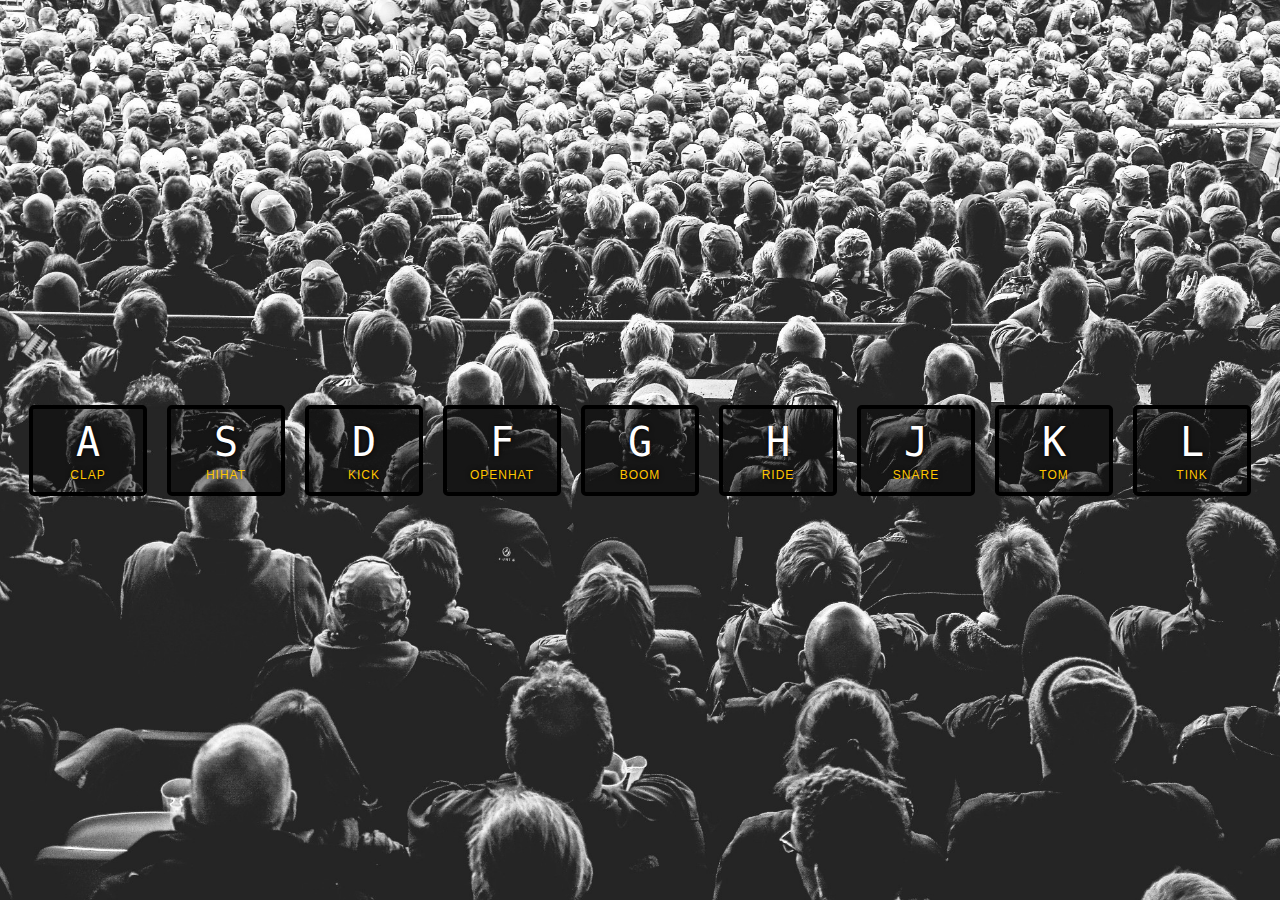
<file: day-1/index.html>
<!DOCTYPE html>
<html lang="en">

<head>
    <meta charset="UTF-8">
    <title>JS Drum Kit</title>
    <link rel="stylesheet" href="style.css">
</head>

<body>


    <div class="keys">
        <div data-key="65" class="key">
            <kbd>A</kbd>
            <span class="sound">clap</span>
        </div>
        <div data-key="83" class="key">
            <kbd>S</kbd>
            <span class="sound">hihat</span>
        </div>
        <div data-key="68" class="key">
            <kbd>D</kbd>
            <span class="sound">kick</span>
        </div>
        <div data-key="70" class="key">
            <kbd>F</kbd>
            <span class="sound">openhat</span>
        </div>
        <div data-key="71" class="key">
            <kbd>G</kbd>
            <span class="sound">boom</span>
        </div>
        <div data-key="72" class="key">
            <kbd>H</kbd>
            <span class="sound">ride</span>
        </div>
        <div data-key="74" class="key">
            <kbd>J</kbd>
            <span class="sound">snare</span>
        </div>
        <div data-key="75" class="key">
            <kbd>K</kbd>
            <span class="sound">tom</span>
        </div>
        <div data-key="76" class="key">
            <kbd>L</kbd>
            <span class="sound">tink</span>
        </div>
    </div>

    <audio data-key="65" src="sounds/clap.wav"></audio>
    <audio data-key="83" src="sounds/hihat.wav"></audio>
    <audio data-key="68" src="sounds/kick.wav"></audio>
    <audio data-key="70" src="sounds/openhat.wav"></audio>
    <audio data-key="71" src="sounds/boom.wav"></audio>
    <audio data-key="72" src="sounds/ride.wav"></audio>
    <audio data-key="74" src="sounds/snare.wav"></audio>
    <audio data-key="75" src="sounds/tom.wav"></audio>
    <audio data-key="76" src="sounds/tink.wav"></audio>

    <script src="script.js"></script>


</body>

</html>
</file>
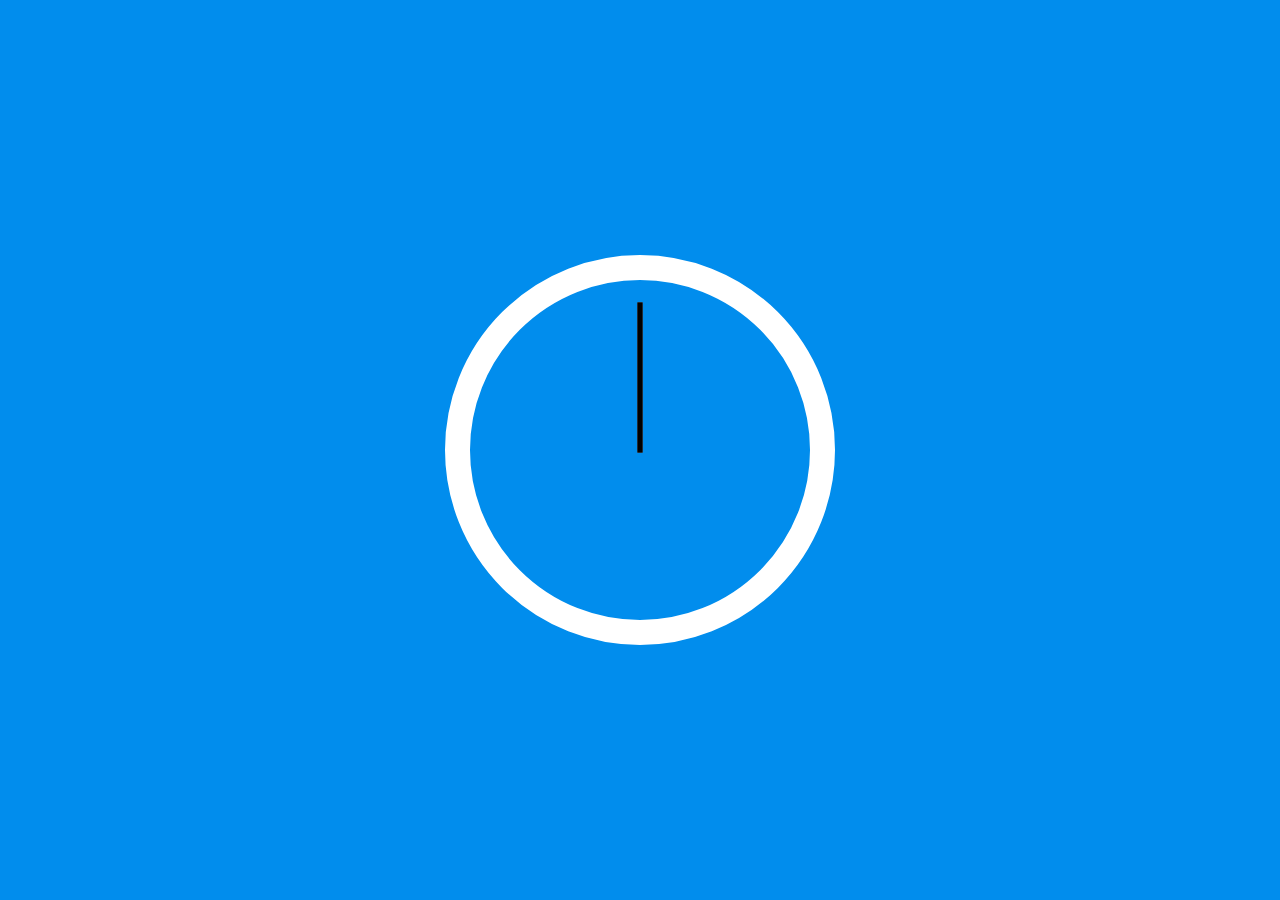
<file: day-2/index.html>
<!DOCTYPE html>
<html lang="en">

<head>
  <meta charset="UTF-8">
  <title>JS + CSS Clock</title>
  <link rel="stylesheet" href="style.css">
</head>

<body>
  <div class="clock">
    <div class="clock-face">
      <div class="hand hour-hand"></div>
      <div class="hand min-hand"></div>
      <div class="hand second-hand"></div>
    </div>
  </div>
  <script src="script.js">  </script>
</body>

</html>
</file>
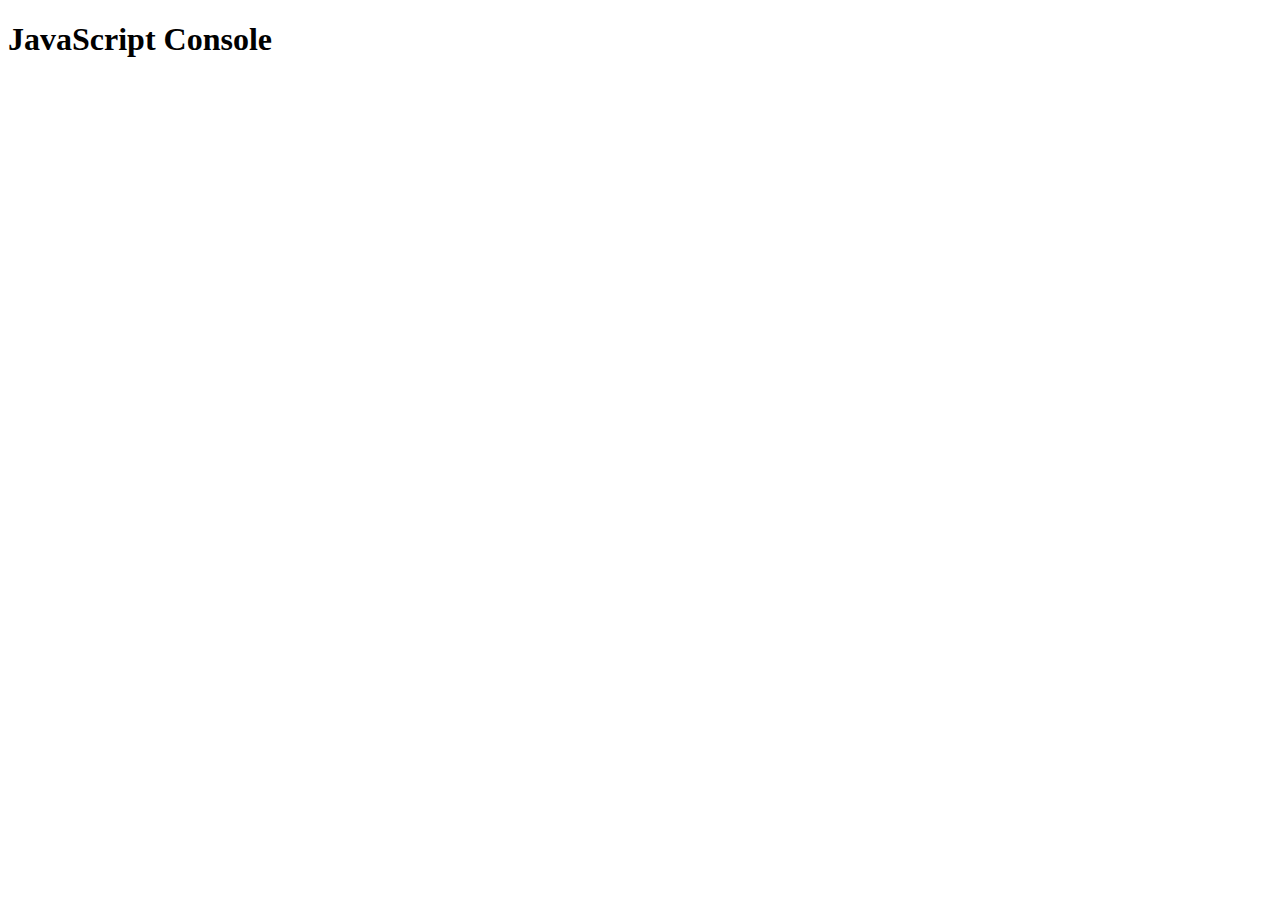
<file: day-4/index.html>
<!DOCTYPE html>
<html lang="en">

<head>
    <meta charset="UTF-8">
    <title></title>
</head>

<body>
    <p>
    <h1>JavaScript Console</h1>
    </p>
    <script src="script.js"></script>
</body>

</html>
</file>
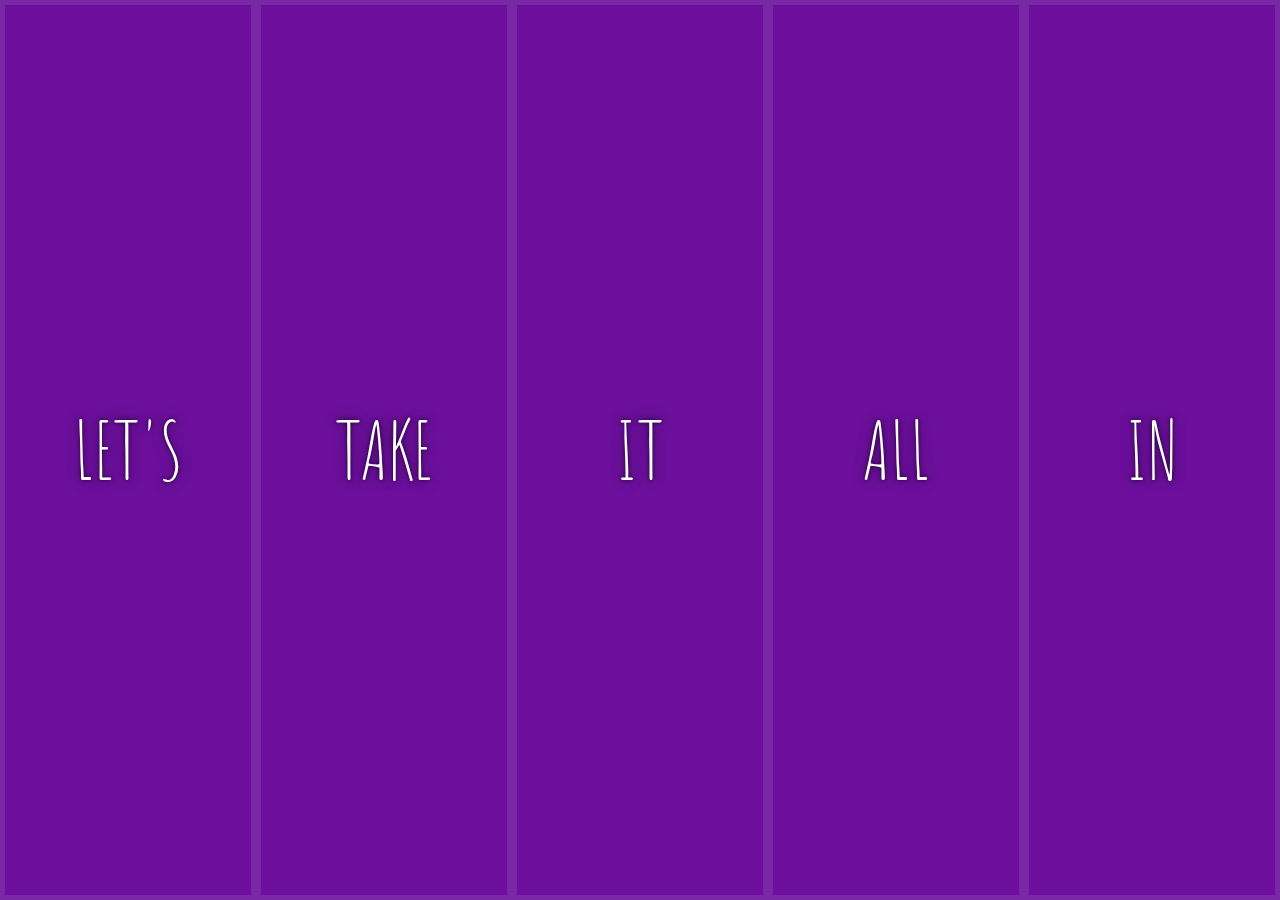
<file: day-5/index.html>
<!DOCTYPE html>
<html lang="en">

<head>
  <meta charset="UTF-8">
  <title>Flex Panels</title>
  <link href='https://fonts.googleapis.com/css?family=Amatic+SC' rel='stylesheet' type='text/css'>
</head>

<body>
  <link rel="stylesheet" href="style.css">
  <div class="panels">
    <div class="panel panel1">
      <p>Hey</p>
      <p>Let's</p>
      <p>Dance</p>
    </div>
    <div class="panel panel2">
      <p>Give</p>
      <p>Take</p>
      <p>Receive</p>
    </div>
    <div class="panel panel3">
      <p>Experience</p>
      <p>It</p>
      <p>Today</p>
    </div>
    <div class="panel panel4">
      <p>Give</p>
      <p>All</p>
      <p>You can</p>
    </div>
    <div class="panel panel5">
      <p>Life</p>
      <p>In</p>
      <p>Motion</p>
    </div>
  </div>
  <script src="script.js"></script>
</body>

</html>
</file>
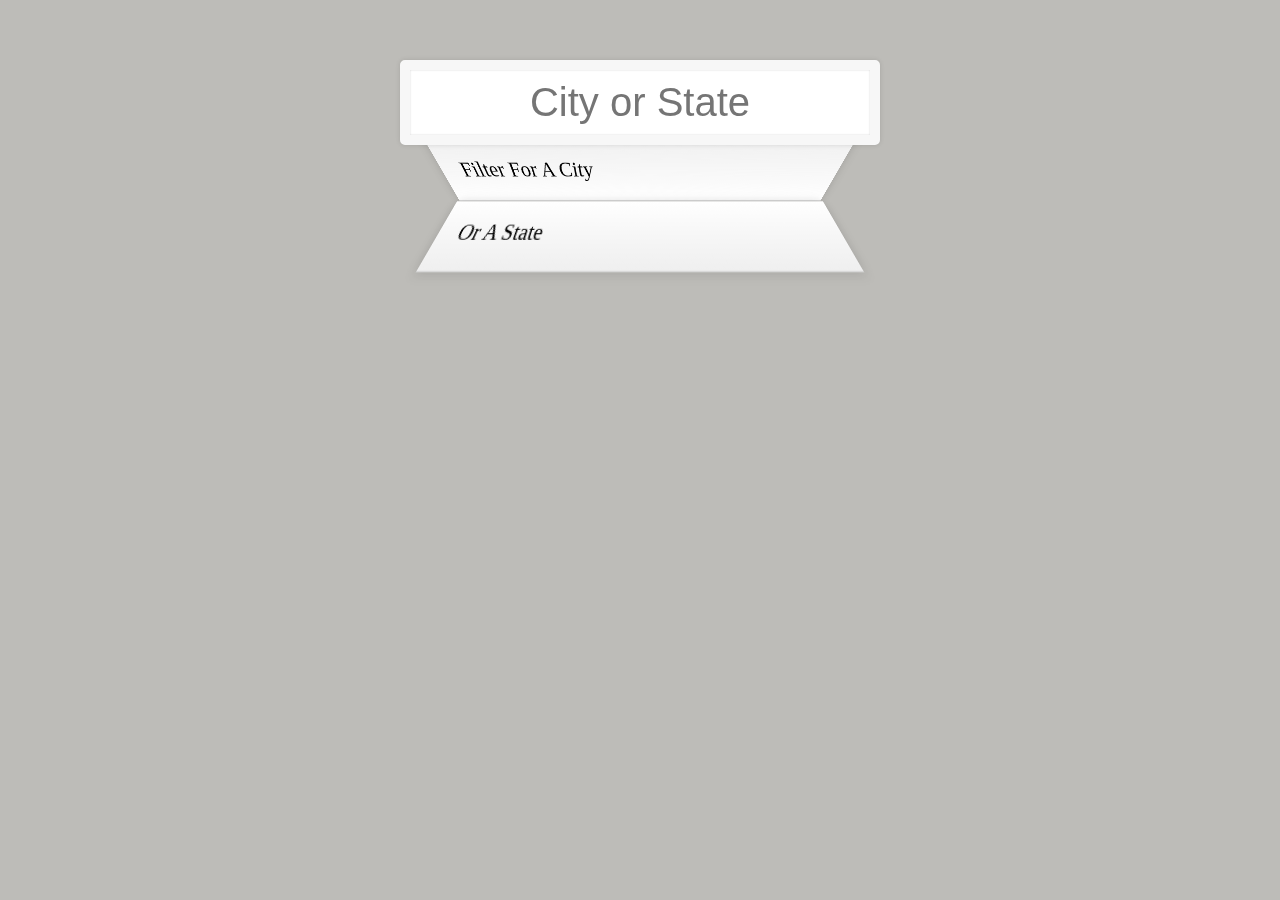
<file: day-6/index.html>
<!DOCTYPE html>
<html lang="en">
<head>
  <meta charset="UTF-8">
  <title>Ajax Type Ahead</title>
  <link rel="stylesheet" href="style.css">
</head>
<body>

  <form class="search-form">
    <input type="text" class="search" placeholder="City or State">
    <ul class="suggestions">
      <li>Filter for a city</li>
      <li>or a state</li>
    </ul>
  </form>
<script src = "script.js"></script>
</body>
</html>
</file>
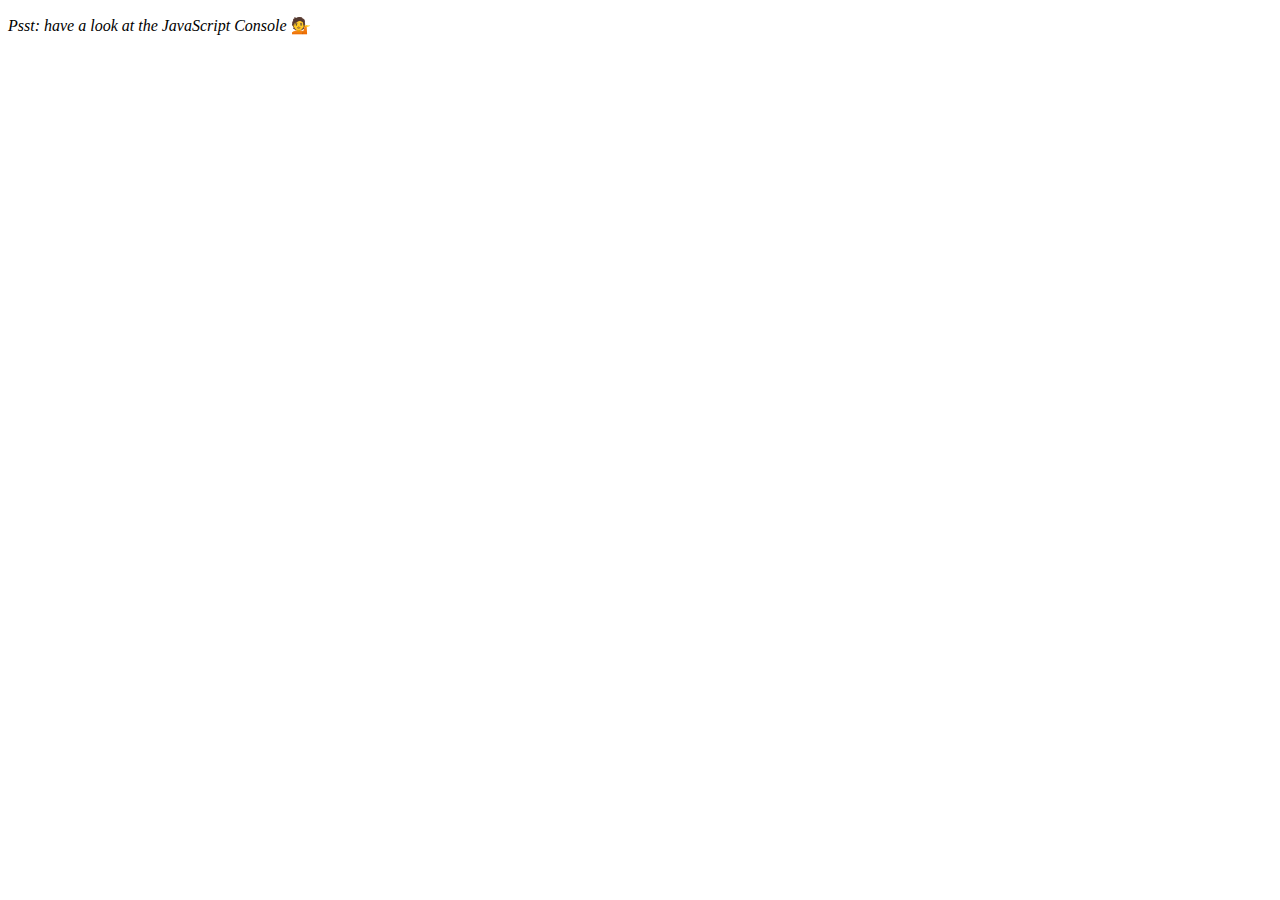
<file: day-7/index.html>
<!DOCTYPE html>
<html lang="en">
<head>
  <meta charset="UTF-8">
  <title>Array Cardio 2</title>
</head>
<body>
  <p><em>Psst: have a look at the JavaScript Console</em> 💁</p>
  <script src = "script.js"></script>
</body>
</html>
</file>
<file: day-1/style.css>
html {
    font-size: 10px;
    background: url('background.jpg') bottom center;
    background-size: cover;
}

body,
html {
    margin: 0;
    padding: 0;
    font-family: sans-serif;
}

.keys {
    display: flex;
    flex: 1;
    min-height: 100vh;
    align-items: center;
    justify-content: center;
}

.key {
    border: .4rem solid black;
    border-radius: .5rem;
    margin: 1rem;
    font-size: 1.5rem;
    padding: 1rem .5rem;
    transition: all .07s ease;
    width: 10rem;
    text-align: center;
    color: white;
    background: rgba(0, 0, 0, 0.4);
    text-shadow: 0 0 .5rem black;
}

.playing {
    transform: scale(1.1);
    border-color: #ffc600;
    box-shadow: 0 0 1rem #ffc600;
}

kbd {
    display: block;
    font-size: 4rem;
}

.sound {
    font-size: 1.2rem;
    text-transform: uppercase;
    letter-spacing: .1rem;
    color: #ffc600;
}
</file>
<file: day-2/style.css>
html {
  background: #018DED url(https://unsplash.it/1500/1000?image=881&blur=5);
  background-size: cover;
  font-family: 'helvetica neue';
  text-align: center;
  font-size: 10px;
}

body {
  margin: 0;
  font-size: 2rem;
  display: flex;
  flex: 1;
  min-height: 100vh;
  align-items: center;
}

.clock {
  width: 30rem;
  height: 30rem;
  border: 25px solid rgb(255, 255, 255);
  border-radius: 50%;
  margin: 50px auto;
  position: relative;
  padding: 2rem;
}

.clock-face {
  position: relative;
  width: 100%;
  height: 100%;
}

.hand {
  width: 50%;
  height: 5px;
  background: black;
  position: absolute;
  top: 50%;
  transform-origin: 100%;
  transform: rotate(90deg);
  /* transition: all 0.5s; */
}

.min-hand {
  background-color: rgb(114, 98, 98);
}

.hour-hand {
  background-color: rgb(39, 36, 36);
}
</file>
<file: day-5/style.css>
html {
    box-sizing: border-box;
    background: #ffc600;
    font-family: 'helvetica neue';
    font-size: 20px;
    font-weight: 200;
  }
  
  body {
    margin: 0;
  }
  
  *, *:before, *:after {
    box-sizing: inherit;
  }

  .panels {
    min-height: 100vh;
    overflow: hidden;
    display: flex;
  }

  .panel {
    background: #6B0F9C;
    box-shadow: inset 0 0 0 5px rgba(255,255,255,0.1);
    color: white;
    text-align: center;
    align-items: center;
    transition:
      font-size 0.7s cubic-bezier(0.61,-0.19, 0.7,-0.11),
      flex 0.7s cubic-bezier(0.61,-0.19, 0.7,-0.11),
      background 0.2s;
    font-size: 20px;
    background-size: cover;
    background-position: center;
    flex:1;
    justify-content: center;
    align-items: center;
    display: flex;
    flex-direction: column;
  }

  .panel1 { background-image:url(https://source.unsplash.com/gYl-UtwNg_I/1500x1500); }
  .panel2 { background-image:url(https://source.unsplash.com/rFKUFzjPYiQ/1500x1500); }
  .panel3 { background-image:url(https://images.unsplash.com/photo-1465188162913-8fb5709d6d57?ixlib=rb-0.3.5&q=80&fm=jpg&crop=faces&cs=tinysrgb&w=1500&h=1500&fit=crop&s=967e8a713a4e395260793fc8c802901d); }
  .panel4 { background-image:url(https://source.unsplash.com/ITjiVXcwVng/1500x1500); }
  .panel5 { background-image:url(https://source.unsplash.com/3MNzGlQM7qs/1500x1500); }

  /* Flex Children */
  .panel > * {
    margin: 0;
    width: 100%;
    transition: transform 0.5s;
    flex: 1 0 auto;
    display: flex;
    justify-content: center;
    align-items: center;
  }
  .panel > *:first-child{
      transform: translateY(-100%);
  }
  .panel > *:last-child{
    transform: translateY(100%);
  }

  .panel.open-active > *:first-child{
    transform: translateY(0%);
  }
  .panel.open-active > *:last-child{
    transform: translateY(0%);
  }

  .panel p {
    text-transform: uppercase;
    font-family: 'Amatic SC', cursive;
    text-shadow: 0 0 4px rgba(0, 0, 0, 0.72), 0 0 14px rgba(0, 0, 0, 0.45);
    font-size: 2em;
  }
  
  .panel p:nth-child(2) {
    font-size: 4em;
  }

  .panel.open {
    font-size: 40px;
    flex: 5;
  }
</file>
<file: day-6/style.css>
html {
  box-sizing: border-box;
  background: #bdbcb8;
  font-family: 'helvetica neue';
  font-size: 20px;
  font-weight: 200;
}

*, *:before, *:after {
  box-sizing: inherit;
}

input {
  width: 100%;
  padding: 10px;
}

.search-form {
  max-width: 400px;
  margin: 50px auto;
}

input.search {
  margin: 0;
  text-align: center;
  outline: 0;
  border: 10px solid #F7F7F7;
  width: 120%;
  left: -10%;
  position: relative;
  top: 10px;
  z-index: 2;
  border-radius: 5px;
  font-size: 40px;
  box-shadow: 0 0 5px rgba(0, 0, 0, 0.12), inset 0 0 2px rgba(0, 0, 0, 0.19);
}

.suggestions {
  margin: 0;
  padding: 0;
  position: relative;
  perspective: 20px;
}

.suggestions li {
  background: white;
  list-style: none;
  border-bottom: 1px solid #D8D8D8;
  box-shadow: 0 0 10px rgba(0, 0, 0, 0.14);
  margin: 0;
  padding: 20px;
  transition: background 0.2s;
  display: flex;
  justify-content: space-between;
  text-transform: capitalize;
}

.suggestions li:nth-child(even) {
  transform: perspective(100px) rotateX(3deg) translateY(2px) scale(1.001);
  background: linear-gradient(to bottom,  #ffffff 0%,#EFEFEF 100%);
}

.suggestions li:nth-child(odd) {
  transform: perspective(100px) rotateX(-3deg) translateY(3px);
  background: linear-gradient(to top,  #ffffff 0%,#EFEFEF 100%);
}

span.population {
  font-size: 15px;
}

.hl {
  background: #ffc600;
}
</file>
